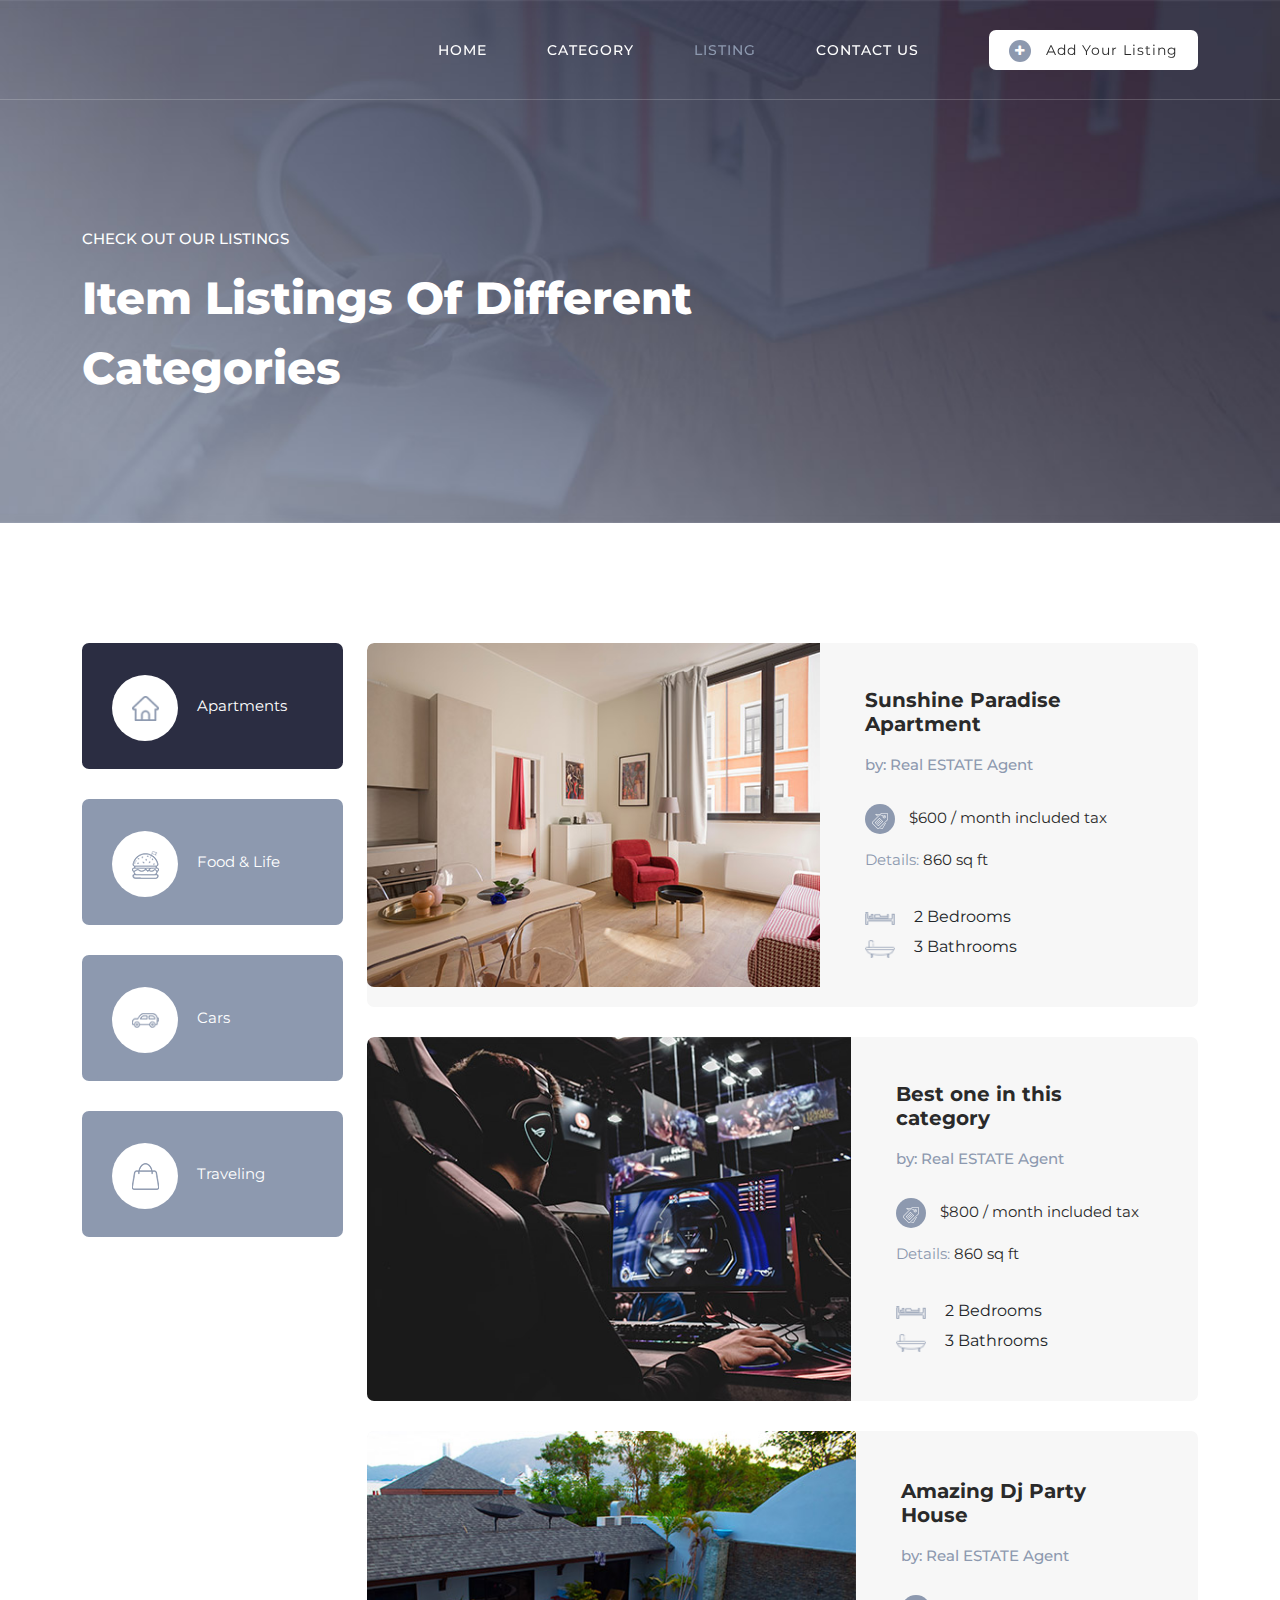
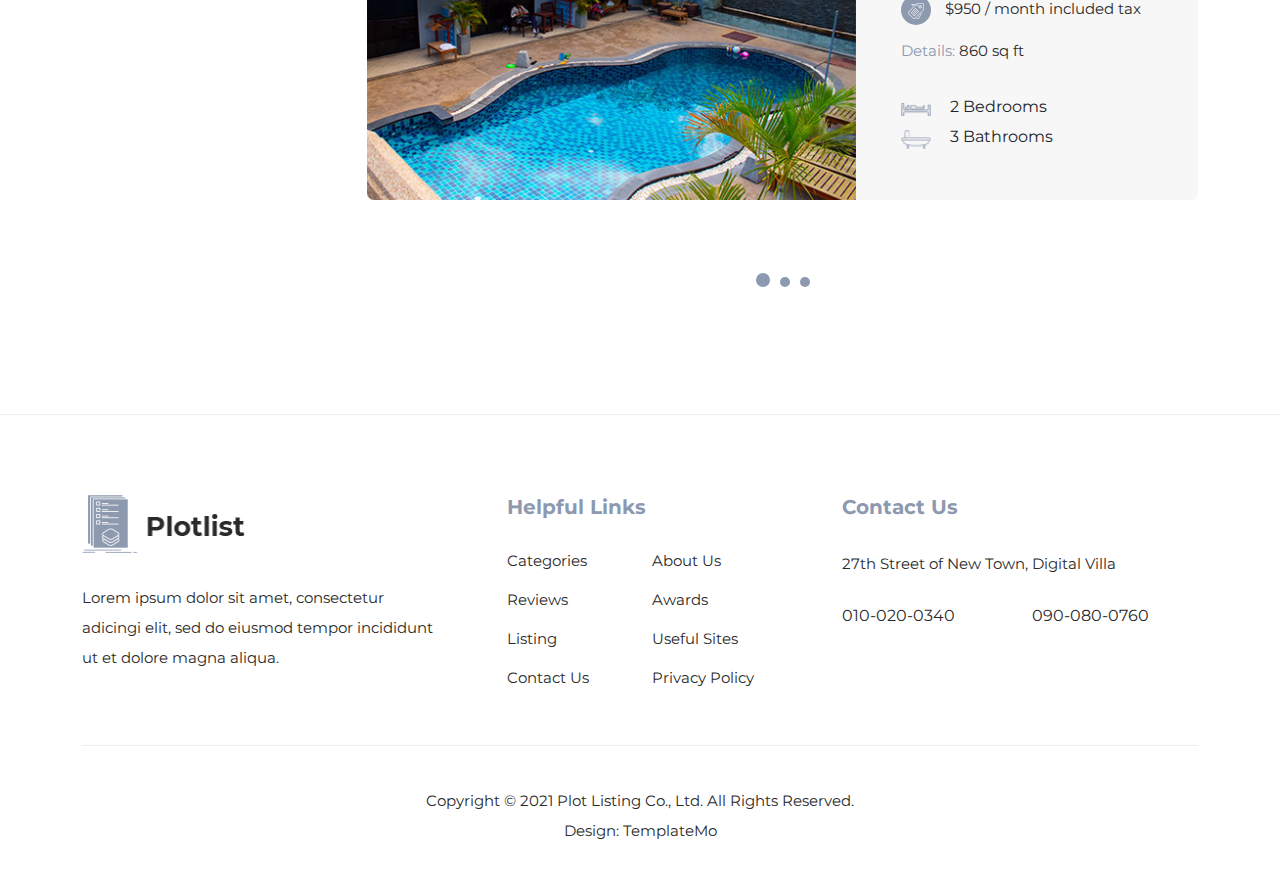
<file: listing.html>
<!DOCTYPE html>
<html lang="en">

  <head>

    <meta charset="UTF-8">
    <meta name="viewport" content="width=device-width, initial-scale=1, shrink-to-fit=no">
    <meta name="description" content="">
    <meta name="author" content="">
    <link rel="preconnect" href="https://fonts.gstatic.com">
    <link href="https://fonts.googleapis.com/css2?family=Montserrat:wght@100;200;300;400;500;600;700;800;900&display=swap" rel="stylesheet">

    <title>Plot Listing Page</title>

    <!-- Bootstrap core CSS -->
    <link href="vendor/bootstrap/css/bootstrap.min.css" rel="stylesheet">


    <!-- Additional CSS Files -->
    <link rel="stylesheet" href="assets/css/fontawesome.css">
    <link rel="stylesheet" href="assets/css/templatemo-plot-listing.css">
    <link rel="stylesheet" href="assets/css/animated.css">
    <link rel="stylesheet" href="assets/css/owl.css">
<!--

TemplateMo 564 Plot Listing

https://templatemo.com/tm-564-plot-listing

-->
  </head>

<body>

  <!-- ***** Preloader Start ***** -->
  <div id="js-preloader" class="js-preloader">
    <div class="preloader-inner">
      <span class="dot"></span>
      <div class="dots">
        <span></span>
        <span></span>
        <span></span>
      </div>
    </div>
  </div>
  <!-- ***** Preloader End ***** -->

  <!-- ***** Header Area Start ***** -->
  <header class="header-area header-sticky wow slideInDown" data-wow-duration="0.75s" data-wow-delay="0s">
    <div class="container">
      <div class="row">
        <div class="col-12">
          <nav class="main-nav">
            <!-- ***** Logo Start ***** -->
            <a href="index.html" class="logo">
            </a>
            <!-- ***** Logo End ***** -->
            <!-- ***** Menu Start ***** -->
            <ul class="nav">
              <li><a href="index.html">Home</a></li>
              <li><a href="category.html">Category</a></li>
              <li><a href="listing.html" class="active">Listing</a></li>
              <li><a href="contact.html">Contact Us</a></li> 
              <li><div class="main-white-button"><a href="#"><i class="fa fa-plus"></i> Add Your Listing</a></div></li> 
            </ul>        
            <a class='menu-trigger'>
                <span>Menu</span>
            </a>
            <!-- ***** Menu End ***** -->
          </nav>
        </div>
      </div>
    </div>
  </header>
  <!-- ***** Header Area End ***** -->

  <div class="page-heading">
    <div class="container">
      <div class="row">
        <div class="col-lg-8">
          <div class="top-text header-text">
            <h6>Check Out Our Listings</h6>
            <h2>Item listings of Different Categories</h2>
          </div>
        </div>
      </div>
    </div>
  </div>

  <div class="listing-page">
    <div class="container">
      <div class="row">
        <div class="col-lg-12">
          <div class="naccs">
            <div class="grid">
              <div class="row">
                <div class="col-lg-3">
                  <div class="menu">
                    <div class="first-thumb active">
                      <div class="thumb">
                        <span class="icon"><img src="assets/images/search-icon-01.png" alt=""></span>
                        Apartments
                      </div>
                    </div>
                    <div>
                      <div class="thumb">                 
                        <span class="icon"><img src="assets/images/search-icon-02.png" alt=""></span>
                        Food &amp; Life
                      </div>
                    </div>
                    <div>
                      <div class="thumb">                 
                        <span class="icon"><img src="assets/images/search-icon-03.png" alt=""></span>
                        Cars
                      </div>
                    </div>
                    <div class="last-thumb">
                      <div class="thumb">                 
                        <span class="icon"><img src="assets/images/search-icon-04.png" alt=""></span>
                        Traveling
                      </div>
                    </div>
                  </div>
                </div> 
                <div class="col-lg-9">
                  <ul class="nacc">
                  <!-- first category listing of items -->
                    <li class="active">
                      <div>
                        <div class="col-lg-12">
                          <div class="owl-carousel owl-listing">
                            <div class="item">
                              <div class="row">
                                <div class="col-lg-12">
                                  <div class="listing-item">
                                    <div class="left-image">
                                      <a href="#"><img src="assets/images/listing-01.jpg" alt=""></a>
                                      <div class="hover-content">
                                        <div class="main-white-button">
                                          <a href="contact.html"><i class="fa fa-eye"></i> Contact Now</a>
                                        </div>
                                      </div>
                                    </div>
                                    <div class="right-content align-self-center">
                                      <a href="#"><h4>Sunshine Paradise Apartment</h4></a>
                                      <h6>by: Real ESTATE Agent</h6>
                                      <span class="price"><div class="icon"><img src="assets/images/listing-icon-01.png" alt=""></div> $600 / month included tax</span>
                                      <span class="details">Details: <em>860 sq ft</em></span>
                                      <span class="info"><img src="assets/images/listing-icon-02.png" alt=""> 2 Bedrooms<br><img src="assets/images/listing-icon-03.png" alt=""> 3 Bathrooms</span>
                                    </div>
                                  </div>
                                </div>
                                <div class="col-lg-12">
                                  <div class="listing-item">
                                    <div class="left-image">
                                      <a href="#"><img src="assets/images/listing-02.jpg" alt=""></a>
                                      <div class="hover-content">
                                        <div class="main-white-button">
                                          <a href="contact.html"><i class="fa fa-eye"></i> Contact Now</a>
                                        </div>
                                      </div>
                                    </div>
                                    <div class="right-content align-self-center">
                                      <a href="#"><h4>Best one in this category</h4></a>
                                      <h6>by: Real ESTATE Agent</h6>
                                      <span class="price"><div class="icon"><img src="assets/images/listing-icon-01.png" alt=""></div> $800 / month included tax</span>
                                      <span class="details">Details: <em>860 sq ft</em></span>
                                      <span class="info"><img src="assets/images/listing-icon-02.png" alt=""> 2 Bedrooms<br><img src="assets/images/listing-icon-03.png" alt=""> 3 Bathrooms</span>
                                    </div>
                                  </div>
                                </div>
                                <div class="col-lg-12">
                                  <div class="listing-item">
                                    <div class="left-image">
                                      <a href="#"><img src="assets/images/listing-03.jpg" alt=""></a>
                                      <div class="hover-content">
                                        <div class="main-white-button">
                                          <a href="contact.html"><i class="fa fa-eye"></i> Contact Now</a>
                                        </div>
                                      </div>
                                    </div>
                                    <div class="right-content align-self-center">
                                      <a href="#"><h4>Amazing Dj Party House</h4></a>
                                      <h6>by: Real ESTATE Agent</h6>
                                      <span class="price"><div class="icon"><img src="assets/images/listing-icon-01.png" alt=""></div> $950 / month included tax</span>
                                      <span class="details">Details: <em>860 sq ft</em></span>
                                      <span class="info"><img src="assets/images/listing-icon-02.png" alt=""> 2 Bedrooms<br><img src="assets/images/listing-icon-03.png" alt=""> 3 Bathrooms</span>
                                    </div>
                                  </div>
                                </div>
                              </div>
                            </div>
                            <div class="item">
                              <div class="row">
                                <div class="col-lg-12">
                                  <div class="listing-item">
                                    <div class="left-image">
                                      <a href="#"><img src="assets/images/listing-01.jpg" alt=""></a>
                                      <div class="hover-content">
                                        <div class="main-white-button">
                                          <a href="contact.html"><i class="fa fa-eye"></i> Contact Now</a>
                                        </div>
                                      </div>
                                    </div>
                                    <div class="right-content align-self-center">
                                      <a href="#"><h4>Sunshine Villa Condo</h4></a>
                                      <h6>by: Real ESTATE Agent</h6>
                                      <span class="price"><div class="icon"><img src="assets/images/listing-icon-01.png" alt=""></div> $450 / month included tax</span>
                                      <span class="details">Details: <em>860 sq ft</em></span>
                                      <span class="info"><img src="assets/images/listing-icon-02.png" alt=""> 2 Bedrooms<br><img src="assets/images/listing-icon-03.png" alt=""> 3 Bathrooms</span>
                                    </div>
                                  </div>
                                </div>
                                <div class="col-lg-12">
                                  <div class="listing-item">
                                    <div class="left-image">
                                      <a href="#"><img src="assets/images/listing-02.jpg" alt=""></a>
                                      <div class="hover-content">
                                        <div class="main-white-button">
                                          <a href="contact.html"><i class="fa fa-eye"></i> Contact Now</a>
                                        </div>
                                      </div>
                                    </div>
                                    <div class="right-content align-self-center">
                                      <a href="#"><h4>Gaming Studio Units</h4></a>
                                      <h6>by: Real ESTATE Agent</h6>
                                      <span class="price"><div class="icon"><img src="assets/images/listing-icon-01.png" alt=""></div> $550 / month included tax</span>
                                      <span class="details">Details: <em>860 sq ft</em></span>
                                      <span class="info"><img src="assets/images/listing-icon-02.png" alt=""> 2 Bedrooms<br><img src="assets/images/listing-icon-03.png" alt=""> 3 Bathrooms</span>
                                    </div>
                                  </div>
                                </div>
                                <div class="col-lg-12">
                                  <div class="listing-item">
                                    <div class="left-image">
                                      <a href="#"><img src="assets/images/listing-03.jpg" alt=""></a>
                                      <div class="hover-content">
                                        <div class="main-white-button">
                                          <a href="contact.html"><i class="fa fa-eye"></i> Contact Now</a>
                                        </div>
                                      </div>
                                    </div>
                                    <div class="right-content align-self-center">
                                      <a href="#"><h4>Amazing Dj Party House</h4></a>
                                      <h6>by: Real ESTATE Agent</h6>
                                      <span class="price"><div class="icon"><img src="assets/images/listing-icon-01.png" alt=""></div> $650 / month included tax</span>
                                      <span class="details">Details: <em>860 sq ft</em></span>
                                      <span class="info"><img src="assets/images/listing-icon-02.png" alt=""> 2 Bedrooms<br><img src="assets/images/listing-icon-03.png" alt=""> 3 Bathrooms</span>
                                    </div>
                                  </div>
                                </div>
                              </div>
                            </div>
                            
                            <!-- third page of first category -->
                            <div class="item">
                              <div class="row">
                                <div class="col-lg-12">
                                  <div class="listing-item">
                                    <div class="left-image">
                                      <a href="#"><img src="assets/images/listing-01.jpg" alt=""></a>
                                      <div class="hover-content">
                                        <div class="main-white-button">
                                          <a href="contact.html"><i class="fa fa-eye"></i> Contact Now</a>
                                        </div>
                                      </div>
                                    </div>
                                    <div class="right-content align-self-center">
                                      <a href="#"><h4>Third Page Apartment</h4></a>
                                      <h6>by: Real Estate Agent</h6>
                                      <span class="price"><div class="icon"><img src="assets/images/listing-icon-01.png" alt=""></div> $600 to $950 / month included tax</span>
                                      <span class="details">Details: <em>860 sq ft</em></span>
                                      <span class="info"><img src="assets/images/listing-icon-02.png" alt=""> 2 Bedrooms<br><img src="assets/images/listing-icon-03.png" alt=""> 3 Bathrooms</span>
                                    </div>
                                  </div>
                                </div>
                                <div class="col-lg-12">
                                  <div class="listing-item">
                                    <div class="left-image">
                                      <a href="#"><img src="assets/images/listing-02.jpg" alt=""></a>
                                      <div class="hover-content">
                                        <div class="main-white-button">
                                          <a href="contact.html"><i class="fa fa-eye"></i> Contact Now</a>
                                        </div>
                                      </div>
                                    </div>
                                    <div class="right-content align-self-center">
                                      <a href="#"><h4>New Gaming Townhouse</h4></a>
                                      <h6>by: Real ESTATE Agent</h6>
                                      <span class="price"><div class="icon"><img src="assets/images/listing-icon-01.png" alt=""></div> $840 / month included tax</span>
                                      <span class="details">Details: <em>860 sq ft</em></span>
                                      <span class="info"><img src="assets/images/listing-icon-02.png" alt=""> 2 Bedrooms<br><img src="assets/images/listing-icon-03.png" alt=""> 3 Bathrooms</span>
                                    </div>
                                  </div>
                                </div>
                                <div class="col-lg-12">
                                  <div class="listing-item">
                                    <div class="left-image">
                                      <a href="#"><img src="assets/images/listing-03.jpg" alt=""></a>
                                      <div class="hover-content">
                                        <div class="main-white-button">
                                          <a href="contact.html"><i class="fa fa-eye"></i> Contact Now</a>
                                        </div>
                                      </div>
                                    </div>
                                    <div class="right-content align-self-center">
                                      <a href="#"><h4>Amazing Party Villa</h4></a>
                                      <h6>by: Real ESTATE Agent</h6>
                                      <span class="price"><div class="icon"><img src="assets/images/listing-icon-01.png" alt=""></div> $950 / month included tax</span>
                                      <span class="details">Details: <em>860 sq ft</em></span>
                                      <span class="info"><img src="assets/images/listing-icon-02.png" alt=""> 2 Bedrooms<br><img src="assets/images/listing-icon-03.png" alt=""> 3 Bathrooms</span>
                                    </div>
                                  </div>
                                </div>
                              </div>
                            </div>
                          </div>
                        </div>
                      </div>
                    </li>
                    
                    <!-- second category listing of items -->
                    <li>
                      <div>
                        <div class="col-lg-12">
                          <div class="owl-carousel owl-listing">
                            <div class="item">
                              <div class="row">
                                <div class="col-lg-12">
                                  <div class="listing-item">
                                    <div class="left-image">
                                      <a href="#"><img src="assets/images/listing-04.jpg" alt=""></a>
                                      <div class="hover-content">
                                        <div class="main-white-button">
                                          <a href="contact.html"><i class="fa fa-eye"></i> Contact Now</a>
                                        </div>
                                      </div>
                                    </div>
                                    <div class="right-content align-self-center">
                                      <a href="#"><h4>Food First page</h4></a>
                                      <h6>by: Food Delivery</h6>
                                      <span class="price"><div class="icon"><img src="assets/images/listing-icon-01.png" alt=""></div> $600 / month included tax</span>
                                      <span class="details">Details: <em>860 sq ft</em></span>
                                      <span class="info"><img src="assets/images/listing-icon-02.png" alt=""> 2 Bedrooms<br><img src="assets/images/listing-icon-03.png" alt=""> 3 Bathrooms</span>
                                    </div>
                                  </div>
                                </div>
                                <div class="col-lg-12">
                                  <div class="listing-item">
                                    <div class="left-image">
                                      <a href="#"><img src="assets/images/listing-05.jpg" alt=""></a>
                                      <div class="hover-content">
                                        <div class="main-white-button">
                                          <a href="contact.html"><i class="fa fa-eye"></i> Contact Now</a>
                                        </div>
                                      </div>
                                    </div>
                                    <div class="right-content align-self-center">
                                      <a href="#"><h4>Food Item 2</h4></a>
                                      <h6>by: Food Delivery</h6>
                                      <span class="price"><div class="icon"><img src="assets/images/listing-icon-01.png" alt=""></div> $540 / month included tax</span>
                                      <span class="details">Details: <em>860 sq ft</em></span>
                                      <span class="info"><img src="assets/images/listing-icon-02.png" alt=""> 2 Bedrooms<br><img src="assets/images/listing-icon-03.png" alt=""> 3 Bathrooms</span>
                                    </div>
                                  </div>
                                </div>
                                <div class="col-lg-12">
                                  <div class="listing-item">
                                    <div class="left-image">
                                      <a href="#"><img src="assets/images/listing-03.jpg" alt=""></a>
                                      <div class="hover-content">
                                        <div class="main-white-button">
                                          <a href="contact.html"><i class="fa fa-eye"></i> Contact Now</a>
                                        </div>
                                      </div>
                                    </div>
                                    <div class="right-content align-self-center">
                                      <a href="#"><h4>Food Item 3</h4></a>
                                      <h6>by: Food Delivery</h6>
                                      <span class="price"><div class="icon"><img src="assets/images/listing-icon-01.png" alt=""></div> $720 / month included tax</span>
                                      <span class="details">Details: <em>860 sq ft</em></span>
                                      <span class="info"><img src="assets/images/listing-icon-02.png" alt=""> 2 Bedrooms<br><img src="assets/images/listing-icon-03.png" alt=""> 3 Bathrooms</span>
                                    </div>
                                  </div>
                                </div>
                              </div>
                            </div>
                            
                            <!-- second category second page -->
                            <div class="item">
                              <div class="row">
                                <div class="col-lg-12">
                                  <div class="listing-item">
                                    <div class="left-image">
                                      <a href="#"><img src="assets/images/listing-05.jpg" alt=""></a>
                                      <div class="hover-content">
                                        <div class="main-white-button">
                                          <a href="contact.html"><i class="fa fa-eye"></i> Contact Now</a>
                                        </div>
                                      </div>
                                    </div>
                                    <div class="right-content align-self-center">
                                      <a href="#"><h4>FOOD Second Page</h4></a>
                                      <h6>by: Food Delivery</h6>
                                      <span class="price"><div class="icon"><img src="assets/images/listing-icon-01.png" alt=""></div> $420 / month included tax</span>
                                      <span class="details">Details: <em>860 sq ft</em></span>
                                      <span class="info"><img src="assets/images/listing-icon-02.png" alt=""> 2 Bedrooms<br><img src="assets/images/listing-icon-03.png" alt=""> 3 Bathrooms</span>
                                    </div>
                                  </div>
                                </div>
                                <div class="col-lg-12">
                                  <div class="listing-item">
                                    <div class="left-image">
                                      <a href="#"><img src="assets/images/listing-04.jpg" alt=""></a>
                                      <div class="hover-content">
                                        <div class="main-white-button">
                                          <a href="contact.html"><i class="fa fa-eye"></i> Contact Now</a>
                                        </div>
                                      </div>
                                    </div>
                                    <div class="right-content align-self-center">
                                      <a href="#"><h4>Best Food Item 5</h4></a>
                                      <h6>by: Food Delivery</h6>
                                      <span class="price"><div class="icon"><img src="assets/images/listing-icon-01.png" alt=""></div> $450 / month included tax</span>
                                      <span class="details">Details: <em>860 sq ft</em></span>
                                      <span class="info"><img src="assets/images/listing-icon-02.png" alt=""> 2 Bedrooms<br><img src="assets/images/listing-icon-03.png" alt=""> 3 Bathrooms</span>
                                    </div>
                                  </div>
                                </div>
                                <div class="col-lg-12">
                                  <div class="listing-item">
                                    <div class="left-image">
                                      <a href="#"><img src="assets/images/listing-03.jpg" alt=""></a>
                                      <div class="hover-content">
                                        <div class="main-white-button">
                                          <a href="contact.html"><i class="fa fa-eye"></i> Contact Now</a>
                                        </div>
                                      </div>
                                    </div>
                                    <div class="right-content align-self-center">
                                      <a href="#"><h4>Amazing Food Item 6</h4></a>
                                      <h6>by: Food Delivery</h6>
                                      <span class="price"><div class="icon"><img src="assets/images/listing-icon-01.png" alt=""></div> $500 / month included tax</span>
                                      <span class="details">Details: <em>860 sq ft</em></span>
                                      <span class="info"><img src="assets/images/listing-icon-02.png" alt=""> 2 Bedrooms<br><img src="assets/images/listing-icon-03.png" alt=""> 3 Bathrooms</span>
                                    </div>
                                  </div>
                                </div>
                              </div>
                            </div>


                          </div>
                        </div>
                      </div>
                    </li>
                    
                    <!-- third category first page -->
                    <li>
                      <div>
                        <div class="col-lg-12">
                          <div class="owl-carousel owl-listing">
                            <div class="item">
                              <div class="row">
                                <div class="col-lg-12">
                                  <div class="listing-item">
                                    <div class="left-image">
                                      <a href="#"><img src="assets/images/listing-05.jpg" alt=""></a>
                                      <div class="hover-content">
                                        <div class="main-white-button">
                                          <a href="contact.html"><i class="fa fa-eye"></i> Contact Now</a>
                                        </div>
                                      </div>
                                    </div>
                                    <div class="right-content align-self-center">
                                      <a href="#"><h4>Third Category First Page</h4></a>
                                      <h6>by: Sale Agent</h6>
                                      <span class="price"><div class="icon"><img src="assets/images/listing-icon-01.png" alt=""></div> $750 / month included tax</span>
                                      <span class="details">Details: <em>860 sq ft</em></span>
                                      <span class="info"><img src="assets/images/listing-icon-02.png" alt=""> 2 Bedrooms<br><img src="assets/images/listing-icon-03.png" alt=""> 3 Bathrooms</span>
                                    </div>
                                  </div>
                                </div>
                                <div class="col-lg-12">
                                  <div class="listing-item">
                                    <div class="left-image">
                                      <a href="#"><img src="assets/images/listing-04.jpg" alt=""></a>
                                      <div class="hover-content">
                                        <div class="main-white-button">
                                          <a href="contact.html"><i class="fa fa-eye"></i> Contact Now</a>
                                        </div>
                                      </div>
                                    </div>
                                    <div class="right-content align-self-center">
                                      <a href="#"><h4>Car Item 2</h4></a>
                                      <h6>by: Sale Agent</h6>
                                      <span class="price"><div class="icon"><img src="assets/images/listing-icon-01.png" alt=""></div> $880 / month included tax</span>
                                      <span class="details">Details: <em>860 sq ft</em></span>
                                      <span class="info"><img src="assets/images/listing-icon-02.png" alt=""> 2 Bedrooms<br><img src="assets/images/listing-icon-03.png" alt=""> 3 Bathrooms</span>
                                    </div>
                                  </div>
                                </div>
                                <div class="col-lg-12">
                                  <div class="listing-item">
                                    <div class="left-image">
                                      <a href="#"><img src="assets/images/listing-03.jpg" alt=""></a>
                                      <div class="hover-content">
                                        <div class="main-white-button">
                                          <a href="contact.html"><i class="fa fa-eye"></i> Contact Now</a>
                                        </div>
                                      </div>
                                    </div>
                                    <div class="right-content align-self-center">
                                      <a href="#"><h4>Car Item 3</h4></a>
                                      <h6>by: Sale Agent</h6>
                                      <span class="price"><div class="icon"><img src="assets/images/listing-icon-01.png" alt=""></div> $770 / month included tax</span>
                                      <span class="details">Details: <em>860 sq ft</em></span>
                                      <span class="info"><img src="assets/images/listing-icon-02.png" alt=""> 2 Bedrooms<br><img src="assets/images/listing-icon-03.png" alt=""> 3 Bathrooms</span>
                                    </div>
                                  </div>
                                </div>
                              </div>
                            </div>
                            
                            <!-- third category second page -->
                            <div class="item">
                              <div class="row">
                                <div class="col-lg-12">
                                  <div class="listing-item">
                                    <div class="left-image">
                                      <a href="#"><img src="assets/images/listing-01.jpg" alt=""></a>
                                      <div class="hover-content">
                                        <div class="main-white-button">
                                          <a href="contact.html"><i class="fa fa-eye"></i> Contact Now</a>
                                        </div>
                                      </div>
                                    </div>
                                    <div class="right-content align-self-center">
                                      <a href="#"><h4>Third Category Second Page</h4></a>
                                      <h6>by: Sale Agent</h6>
                                      <span class="price"><div class="icon"><img src="assets/images/listing-icon-01.png" alt=""></div> $660 / month included tax</span>
                                      <span class="details">Details: <em>860 sq ft</em></span>
                                      <span class="info"><img src="assets/images/listing-icon-02.png" alt=""> 2 Bedrooms<br><img src="assets/images/listing-icon-03.png" alt=""> 3 Bathrooms</span>
                                    </div>
                                  </div>
                                </div>
                                <div class="col-lg-12">
                                  <div class="listing-item">
                                    <div class="left-image">
                                      <a href="#"><img src="assets/images/listing-02.jpg" alt=""></a>
                                      <div class="hover-content">
                                        <div class="main-white-button">
                                          <a href="contact.html"><i class="fa fa-eye"></i> Contact Now</a>
                                        </div>
                                      </div>
                                    </div>
                                    <div class="right-content align-self-center">
                                      <a href="#"><h4>Car Item 5</h4></a>
                                      <h6>by: Sale Agent</h6>
                                      <span class="price"><div class="icon"><img src="assets/images/listing-icon-01.png" alt=""></div> $550 / month included tax</span>
                                      <span class="details">Details: <em>860 sq ft</em></span>
                                      <span class="info"><img src="assets/images/listing-icon-02.png" alt=""> 2 Bedrooms<br><img src="assets/images/listing-icon-03.png" alt=""> 3 Bathrooms</span>
                                    </div>
                                  </div>
                                </div>
                                <div class="col-lg-12">
                                  <div class="listing-item">
                                    <div class="left-image">
                                      <a href="#"><img src="assets/images/listing-06.jpg" alt=""></a>
                                      <div class="hover-content">
                                        <div class="main-white-button">
                                          <a href="contact.html"><i class="fa fa-eye"></i> Contact Now</a>
                                        </div>
                                      </div>
                                    </div>
                                    <div class="right-content align-self-center">
                                      <a href="#"><h4>Car Item 6</h4></a>
                                      <h6>by: Sale Agent</h6>
                                      <span class="price"><div class="icon"><img src="assets/images/listing-icon-01.png" alt=""></div> $440 / month included tax</span>
                                      <span class="details">Details: <em>860 sq ft</em></span>
                                      <span class="info"><img src="assets/images/listing-icon-02.png" alt=""> 2 Bedrooms<br><img src="assets/images/listing-icon-03.png" alt=""> 3 Bathrooms</span>
                                    </div>
                                  </div>
                                </div>
                              </div>
                            </div>
                            
                            <!-- third category third page -->
                            <!-- NONE -->
                            
                            
                          </div>
                        </div>
                      </div>
                    </li>
                    
                    <!-- 4th category 1st page -->
                    <li>
                      <div>
                        <div class="col-lg-12">
                          <div class="owl-carousel owl-listing">
                            <div class="item">
                              <div class="row">
                                <div class="col-lg-12">
                                  <div class="listing-item">
                                    <div class="left-image">
                                      <a href="#"><img src="assets/images/listing-06.jpg" alt=""></a>
                                      <div class="hover-content">
                                        <div class="main-white-button">
                                          <a href="contact.html"><i class="fa fa-eye"></i> Contact Now</a>
                                        </div>
                                      </div>
                                    </div>
                                    <div class="right-content align-self-center">
                                      <a href="#"><h4>Traveling Item 1</h4></a>
                                      <h6>by: Travel Agent</h6>
                                      <span class="price"><div class="icon"><img src="assets/images/listing-icon-01.png" alt=""></div> $400 / month included tax</span>
                                      <span class="details">Details: <em>860 sq ft</em></span>
                                      <span class="info"><img src="assets/images/listing-icon-02.png" alt=""> 2 Bedrooms<br><img src="assets/images/listing-icon-03.png" alt=""> 3 Bathrooms</span>
                                    </div>
                                  </div>
                                </div>
                                <div class="col-lg-12">
                                  <div class="listing-item">
                                    <div class="left-image">
                                      <a href="#"><img src="assets/images/listing-04.jpg" alt=""></a>
                                      <div class="hover-content">
                                        <div class="main-white-button">
                                          <a href="contact.html"><i class="fa fa-eye"></i> Contact Now</a>
                                        </div>
                                      </div>
                                    </div>
                                    <div class="right-content align-self-center">
                                      <a href="#"><h4>Traveling Item 2</h4></a>
                                      <h6>by: Travel Agent</h6>
                                      <span class="price"><div class="icon"><img src="assets/images/listing-icon-01.png" alt=""></div> $500 / month included tax</span>
                                      <span class="details">Details: <em>860 sq ft</em></span>
                                      <span class="info"><img src="assets/images/listing-icon-02.png" alt=""> 2 Bedrooms<br><img src="assets/images/listing-icon-03.png" alt=""> 3 Bathrooms</span>
                                    </div>
                                  </div>
                                </div>
                                <div class="col-lg-12">
                                  <div class="listing-item">
                                    <div class="left-image">
                                      <a href="#"><img src="assets/images/listing-03.jpg" alt=""></a>
                                      <div class="hover-content">
                                        <div class="main-white-button">
                                          <a href="contact.html"><i class="fa fa-eye"></i> Contact Now</a>
                                        </div>
                                      </div>
                                    </div>
                                    <div class="right-content align-self-center">
                                      <a href="#"><h4>Traveling Item 3</h4></a>
                                      <h6>by: Travel Agent</h6>
                                      <span class="price"><div class="icon"><img src="assets/images/listing-icon-01.png" alt=""></div> $342 / month included tax</span>
                                      <span class="details">Details: <em>860 sq ft</em></span>
                                      <span class="info"><img src="assets/images/listing-icon-02.png" alt=""> 2 Bedrooms<br><img src="assets/images/listing-icon-03.png" alt=""> 3 Bathrooms</span>
                                    </div>
                                  </div>
                                </div>
                              </div>
                            </div>
                            
                            <!-- 4th category 2nd page -->
                            <div class="item">
                              <div class="row">
                                <div class="col-lg-12">
                                  <div class="listing-item">
                                    <div class="left-image">
                                      <a href="#"><img src="assets/images/listing-05.jpg" alt=""></a>
                                      <div class="hover-content">
                                        <div class="main-white-button">
                                          <a href="contact.html"><i class="fa fa-eye"></i> Contact Now</a>
                                        </div>
                                      </div>
                                    </div>
                                    <div class="right-content align-self-center">
                                      <a href="#"><h4>4th Category 2nd Page</h4></a>
                                      <h6>by: Travel Agent</h6>
                                      <span class="price"><div class="icon"><img src="assets/images/listing-icon-01.png" alt=""></div> $268 / month included tax</span>
                                      <span class="details">Details: <em>860 sq ft</em></span>
                                      <span class="info"><img src="assets/images/listing-icon-02.png" alt=""> 2 Bedrooms<br><img src="assets/images/listing-icon-03.png" alt=""> 3 Bathrooms</span>
                                    </div>
                                  </div>
                                </div>
                                <div class="col-lg-12">
                                  <div class="listing-item">
                                    <div class="left-image">
                                      <a href="#"><img src="assets/images/listing-06.jpg" alt=""></a>
                                      <div class="hover-content">
                                        <div class="main-white-button">
                                          <a href="contact.html"><i class="fa fa-eye"></i> Contact Now</a>
                                        </div>
                                      </div>
                                    </div>
                                    <div class="right-content align-self-center">
                                      <a href="#"><h4>Traveling Item 5</h4></a>
                                      <h6>by: Travel Agent</h6>
                                      <span class="price"><div class="icon"><img src="assets/images/listing-icon-01.png" alt=""></div> $145 / month included tax</span>
                                      <span class="details">Details: <em>860 sq ft</em></span>
                                      <span class="info"><img src="assets/images/listing-icon-02.png" alt=""> 2 Bedrooms<br><img src="assets/images/listing-icon-03.png" alt=""> 3 Bathrooms</span>
                                    </div>
                                  </div>
                                </div>
                                <div class="col-lg-12">
                                  <div class="listing-item">
                                    <div class="left-image">
                                      <a href="#"><img src="assets/images/listing-03.jpg" alt=""></a>
                                      <div class="hover-content">
                                        <div class="main-white-button">
                                          <a href="contact.html"><i class="fa fa-eye"></i> Contact Now</a>
                                        </div>
                                      </div>
                                    </div>
                                    <div class="right-content align-self-center">
                                      <a href="#"><h4>Traveling Item 6</h4></a>
                                      <h6>by: Travel Agent</h6>
                                      <span class="price"><div class="icon"><img src="assets/images/listing-icon-01.png" alt=""></div> $240 / month included tax</span>
                                      <span class="details">Details: <em>860 sq ft</em></span>
                                      <span class="info"><img src="assets/images/listing-icon-02.png" alt=""> 2 Bedrooms<br><img src="assets/images/listing-icon-03.png" alt=""> 3 Bathrooms</span>
                                    </div>
                                  </div>
                                </div>
                              </div>
                            </div>
                            
                            <!-- 4th category 3rd page -->
                            <div class="item">
                              <div class="row">
                                <div class="col-lg-12">
                                  <div class="listing-item">
                                    <div class="left-image">
                                      <a href="#"><img src="assets/images/listing-06.jpg" alt=""></a>
                                      <div class="hover-content">
                                        <div class="main-white-button">
                                          <a href="contact.html"><i class="fa fa-eye"></i> Contact Now</a>
                                        </div>
                                      </div>
                                    </div>
                                    <div class="right-content align-self-center">
                                      <a href="#"><h4>4th Category 3rd Page</h4></a>
                                      <h6>by: Travel Agent</h6>
                                      <span class="price"><div class="icon"><img src="assets/images/listing-icon-01.png" alt=""></div> $360 / month included tax</span>
                                      <span class="details">Details: <em>860 sq ft</em></span>
                                      <span class="info"><img src="assets/images/listing-icon-02.png" alt=""> 2 Bedrooms<br><img src="assets/images/listing-icon-03.png" alt=""> 3 Bathrooms</span>
                                    </div>
                                  </div>
                                </div>
                                
                                
                              </div>
                            </div>
                          </div>
                        </div>
                      </div>
                    </li>
                  
                    
                  </ul>
                  
                </div>          
              </div>
            </div>
          </div>
        </div>
      </div>
    </div>
  </div>

  <footer>
    <div class="container">
      <div class="row">
        <div class="col-lg-4">
          <div class="about">
            <div class="logo">
              <img src="assets/images/black-logo.png" alt="">
            </div>
            <p>Lorem ipsum dolor sit amet, consectetur adicingi elit, sed do eiusmod tempor incididunt ut et dolore magna aliqua.</p>
          </div>
        </div>
        <div class="col-lg-4">
          <div class="helpful-links">
            <h4>Helpful Links</h4>
            <div class="row">
              <div class="col-lg-6">
                <ul>
                  <li><a href="#">Categories</a></li>
                  <li><a href="#">Reviews</a></li>
                  <li><a href="#">Listing</a></li>
                  <li><a href="#">Contact Us</a></li>
                </ul>
              </div>
              <div class="col-lg-6">
                <ul>
                  <li><a href="#">About Us</a></li>
                  <li><a href="#">Awards</a></li>
                  <li><a href="#">Useful Sites</a></li>
                  <li><a href="#">Privacy Policy</a></li>
                </ul>
              </div>
            </div>
          </div>
        </div>
        <div class="col-lg-4">
          <div class="contact-us">
            <h4>Contact Us</h4>
            <p>27th Street of New Town, Digital Villa</p>
            <div class="row">
              <div class="col-lg-6">
                <a href="#">010-020-0340</a>
              </div>
              <div class="col-lg-6">
                <a href="#">090-080-0760</a>
              </div>
            </div>
          </div>
        </div>
        <div class="col-lg-12">
          <div class="sub-footer">
            <p>Copyright © 2021 Plot Listing Co., Ltd. All Rights Reserved.
            <br>
			Design: <a rel="nofollow" href="https://templatemo.com" title="CSS Templates">TemplateMo</a></p>
          </div>
        </div>
      </div>
    </div>
  </footer>

  <!-- Scripts -->
  <script src="vendor/jquery/jquery.min.js"></script>
  <script src="vendor/bootstrap/js/bootstrap.bundle.min.js"></script>
  <script src="assets/js/owl-carousel.js"></script>
  <script src="assets/js/animation.js"></script>
  <script src="assets/js/imagesloaded.js"></script>
  <script src="assets/js/custom.js"></script>

</body>

</html>
</file>
<file: assets/css/templatemo-plot-listing.css>
/*

TemplateMo 564 Plot Listing

https://templatemo.com/tm-564-plot-listing

*/

/* ---------------------------------------------
Table of contents
------------------------------------------------
01. font & reset css
02. reset
03. global styles
04. header
05. banner
06. features
07. testimonials
08. contact
09. footer
10. preloader
11. search
12. portfolio

--------------------------------------------- */
/* 
---------------------------------------------
font & reset css
--------------------------------------------- 
*/
@import url('https://fonts.googleapis.com/css2?family=Montserrat:wght@100;200;300;400;500;600;700;800;900&display=swap');
/* 
---------------------------------------------
reset
--------------------------------------------- 
*/
html, body, div, span, applet, object, iframe, h1, h2, h3, h4, h5, h6, p, blockquote, div
pre, a, abbr, acronym, address, big, cite, code, del, dfn, em, font, img, ins, kbd, q,
s, samp, small, strike, strong, sub, sup, tt, var, b, u, i, center, dl, dt, dd, ol, ul, li,
figure, header, nav, section, article, aside, footer, figcaption {
  margin: 0;
  padding: 0;
  border: 0;
  outline: 0;
}

/* clear fix */
.grid:after {
  content: '';
  display: block;
  clear: both;
}

/* ---- .grid-item ---- */

.grid-sizer,
.grid-item {
  width: 50%;
}

.grid-item {
  float: left;
}

.grid-item img {
  display: block;
  max-width: 100%;
}

.clearfix:after {
  content: ".";
  display: block;
  clear: both;
  visibility: hidden;
  line-height: 0;
  height: 0;
}

.clearfix {
  display: inline-block;
}

html[xmlns] .clearfix {
  display: block;
}

* html .clearfix {
  height: 1%;
}

ul, li {
  padding: 0;
  margin: 0;
  list-style: none;
}

header, nav, section, article, aside, footer, hgroup {
  display: block;
}

* {
  box-sizing: border-box;
}

html, body {
  font-family: 'Montserrat', sans-serif;
  font-weight: 400;
  background-color: #fff;
  -ms-text-size-adjust: 100%;
  -webkit-font-smoothing: antialiased;
  -moz-osx-font-smoothing: grayscale;
}

a {
  text-decoration: none !important;
}

h1, h2, h3, h4, h5, h6 {
  margin-top: 0px;
  margin-bottom: 0px;
}

ul {
  margin-bottom: 0px;
}

p {
  font-size: 15px;
  line-height: 30px;
  color: #2a2a2a;
}

img {
  margin-bottom: -3px;
  width: 100%;
  overflow: hidden;
}

/* 
---------------------------------------------
global styles
--------------------------------------------- 
*/
html,
body {
  background: #fff;
  font-family: 'Montserrat', sans-serif;
}

::selection {
  background: #03a4ed;
  color: #fff;
}

::-moz-selection {
  background: #03a4ed;
  color: #fff;
}

@media (max-width: 991px) {
  html, body {
    overflow-x: hidden;
  }
  .mobile-top-fix {
    margin-top: 30px;
    margin-bottom: 0px;
  }
  .mobile-bottom-fix {
    margin-bottom: 30px;
  }
  .mobile-bottom-fix-big {
    margin-bottom: 60px;
  }
}

.page-section {
  margin-top: 120px;
}

.section-heading h2 {
  font-size: 35px;
  margin-bottom: 25px;
  text-transform: capitalize;
  color: #2a2a2a;
  font-weight: 700;
  position: relative;
  z-index: 2;
  line-height: 44px;
}

.section-heading h6 {
  text-transform: uppercase;
  font-size: 15px;
  font-weight: 500;
  color: #8d99af;
}

.main-white-button a {
  display: inline-block;
  background-color: #fff;
  font-size: 15px;
  font-weight: 400;
  color: #2a2a2a;
  text-transform: capitalize;
  padding: 12px 25px;
  border-radius: 7px;
  letter-spacing: 0.25px;
  transition: all .3s;
}

.main-white-button a i {
  margin-right: 10px;
  width: 22px;
  height: 22px;
  background-color: #8d99af;
  color: #fff;
  border-radius: 50%;
  display: inline-block;
  text-align: center;
  font-size: 12px;
  line-height: 22px;
}

.main-white-button a:hover {
  background-color: #8d99af;
  color: #fff;
}

/* 
---------------------------------------------
header
--------------------------------------------- 
*/

.background-header {
  background-color: #fff!important;
  height: 80px!important;
  position: fixed!important;
  top: 0px;
  left: 0px;
  right: 0px;
  box-shadow: 0px 0px 10px rgba(0,0,0,0.15)!important;
}

.background-header .logo,
.background-header .main-nav .nav li a {
  color: #1e1e1e!important;
}

.background-header .main-nav .nav li:hover a {
  color: #8d99af!important;
}

.background-header .nav li a.active {
  color: #8d99af!important;
}

.header-area {
  background-color: transparent;
  border-bottom: 1px solid rgba(250,250,250,0.2);
  position: fixed;
  top: 0px;
  left: 0px;
  right: 0px;
  z-index: 100;
  height: 100px;
  -webkit-transition: all .5s ease 0s;
  -moz-transition: all .5s ease 0s;
  -o-transition: all .5s ease 0s;
  transition: all .5s ease 0s;
}

.header-area .main-nav {
  min-height: 80px;
  background: transparent;
}

.header-area .main-nav a.logo {
  width: 166px;
  height: 58px;
  display: inline-block;
  margin-top: 20px;
}

.background-header .main-nav a.logo {
  width: 164px;
  height: 58px;
  display: inline-block;
  margin-top: 10px;
}

.background-header .main-nav .nav {
  margin-top: 20px !important;
}

.header-area .main-nav .nav {
  float: right;
  margin-top: 30px;
  margin-right: 0px;
  background-color: transparent;
  -webkit-transition: all 0.3s ease 0s;
  -moz-transition: all 0.3s ease 0s;
  -o-transition: all 0.3s ease 0s;
  transition: all 0.3s ease 0s;
  position: relative;
  z-index: 999;
}

.header-area .main-nav .nav li {
  padding-left: 30px;
  padding-right: 30px;
}

.header-area .main-nav .nav li:last-child {
  padding-right: 0px;
  padding-left: 40px;
}

.header-area .main-nav .nav li:last-child a ,
.background-header .main-nav .nav li:last-child a {
  color: #2a2a2a !important;
  text-transform: capitalize;
  padding: 0px 20px;
  font-weight: 400;
}

.header-area .main-nav .nav li:last-child a i,
.background-header .main-nav .nav li:last-child a i {
  font-size: 12px!important;
  font-weight: 400 !important;
}

.background-header .main-nav .nav li:last-child .main-white-button a {
  background-color: #8d99af;
  color: #fff !important;
}

.background-header .main-nav .nav li:last-child .main-white-button a i {
  background-color: #fff;
  color: #8d99af;
}

.header-area .main-nav .nav li:last-child a:hover,
.header-area .main-nav .nav li:last-child a.active {
  color: #fff !important;
}

.header-area .main-nav .nav li a {
  display: block;
  font-weight: 500;
  font-size: 14px;
  color: #fff;
  text-transform: uppercase;
  -webkit-transition: all 0.3s ease 0s;
  -moz-transition: all 0.3s ease 0s;
  -o-transition: all 0.3s ease 0s;
  transition: all 0.3s ease 0s;
  height: 40px;
  line-height: 40px;
  border: transparent;
  letter-spacing: 1px;
}

.header-area .main-nav .nav li:hover a,
.header-area .main-nav .nav li a.active {
  color: #8d99af!important;
}

.background-header .main-nav .nav li:hover a,
.background-header .main-nav .nav li a.active {
  color: #8d99af!important;
  opacity: 1;
}

.header-area .main-nav .nav li:last-child a:hover ,
.background-header .main-nav .nav li:last-child a:hover {
  background-color: #8d99af;
}

.header-area .main-nav .nav li.has-sub {
  position: relative;
  padding-right: 15px;
}

.header-area .main-nav .nav li.has-sub:after {
  font-family: FontAwesome;
  content: "\f107";
  font-size: 12px;
  color: #fff;
  position: absolute;
  right: 5px;
  top: 12px;
}

.background-header .main-nav .nav li.has-sub:after {
  color: #1e1e1e;
}

.header-area .main-nav .nav li.has-sub ul.sub-menu {
  position: absolute;
  width: 200px;
  box-shadow: 0 2px 28px 0 rgba(0, 0, 0, 0.06);
  overflow: hidden;
  top: 40px;
  opacity: 0;
  transition: all .3s;
  transform: translateY(+2em);
  visibility: hidden;
  z-index: -1;
}

.header-area .main-nav .nav li.has-sub ul.sub-menu li {
  margin-left: 0px;
  padding-left: 0px;
  padding-right: 0px;
}

.header-area .main-nav .nav li.has-sub ul.sub-menu li a {
  opacity: 1;
  display: block;
  background: #f7f7f7;
  color: #2a2a2a!important;
  padding-left: 20px;
  height: 40px;
  line-height: 40px;
  -webkit-transition: all 0.3s ease 0s;
  -moz-transition: all 0.3s ease 0s;
  -o-transition: all 0.3s ease 0s;
  transition: all 0.3s ease 0s;
  position: relative;
  font-size: 13px;
  font-weight: 400;
  border-bottom: 1px solid #eee;
}

.header-area .main-nav .nav li.has-sub ul li a:hover {
  background: #fff;
  color: #f5a425!important;
  padding-left: 25px;
}

.header-area .main-nav .nav li.has-sub ul li a:hover:before {
  width: 3px;
}

.header-area .main-nav .nav li.has-sub:hover ul.sub-menu {
  visibility: visible;
  opacity: 1;
  z-index: 1;
  transform: translateY(0%);
  transition-delay: 0s, 0s, 0.3s;
}

.header-area .main-nav .menu-trigger {
  cursor: pointer;
  display: block;
  position: absolute;
  top: 33px;
  width: 32px;
  height: 40px;
  text-indent: -9999em;
  z-index: 99;
  right: 40px;
  display: none;
}

.background-header .main-nav .menu-trigger {
  top: 23px;
}

.header-area .main-nav .menu-trigger span,
.header-area .main-nav .menu-trigger span:before,
.header-area .main-nav .menu-trigger span:after {
  -moz-transition: all 0.4s;
  -o-transition: all 0.4s;
  -webkit-transition: all 0.4s;
  transition: all 0.4s;
  background-color: #1e1e1e;
  display: block;
  position: absolute;
  width: 30px;
  height: 2px;
  left: 0;
}

.background-header .main-nav .menu-trigger span,
.background-header .main-nav .menu-trigger span:before,
.background-header .main-nav .menu-trigger span:after {
  background-color: #1e1e1e;
}

.header-area .main-nav .menu-trigger span:before,
.header-area .main-nav .menu-trigger span:after {
  -moz-transition: all 0.4s;
  -o-transition: all 0.4s;
  -webkit-transition: all 0.4s;
  transition: all 0.4s;
  background-color: #1e1e1e;
  display: block;
  position: absolute;
  width: 30px;
  height: 2px;
  left: 0;
  width: 75%;
}

.background-header .main-nav .menu-trigger span:before,
.background-header .main-nav .menu-trigger span:after {
  background-color: #1e1e1e;
}

.header-area .main-nav .menu-trigger span:before,
.header-area .main-nav .menu-trigger span:after {
  content: "";
}

.header-area .main-nav .menu-trigger span {
  top: 16px;
}

.header-area .main-nav .menu-trigger span:before {
  -moz-transform-origin: 33% 100%;
  -ms-transform-origin: 33% 100%;
  -webkit-transform-origin: 33% 100%;
  transform-origin: 33% 100%;
  top: -10px;
  z-index: 10;
}

.header-area .main-nav .menu-trigger span:after {
  -moz-transform-origin: 33% 0;
  -ms-transform-origin: 33% 0;
  -webkit-transform-origin: 33% 0;
  transform-origin: 33% 0;
  top: 10px;
}

.header-area .main-nav .menu-trigger.active span,
.header-area .main-nav .menu-trigger.active span:before,
.header-area .main-nav .menu-trigger.active span:after {
  background-color: transparent;
  width: 100%;
}

.header-area .main-nav .menu-trigger.active span:before {
  -moz-transform: translateY(6px) translateX(1px) rotate(45deg);
  -ms-transform: translateY(6px) translateX(1px) rotate(45deg);
  -webkit-transform: translateY(6px) translateX(1px) rotate(45deg);
  transform: translateY(6px) translateX(1px) rotate(45deg);
  background-color: #1e1e1e;
}

.background-header .main-nav .menu-trigger.active span:before {
  background-color: #1e1e1e;
}

.header-area .main-nav .menu-trigger.active span:after {
  -moz-transform: translateY(-6px) translateX(1px) rotate(-45deg);
  -ms-transform: translateY(-6px) translateX(1px) rotate(-45deg);
  -webkit-transform: translateY(-6px) translateX(1px) rotate(-45deg);
  transform: translateY(-6px) translateX(1px) rotate(-45deg);
  background-color: #1e1e1e;
}

.background-header .main-nav .menu-trigger.active span:after {
  background-color: #1e1e1e;
}

.header-area.header-sticky {
  min-height: 80px;
}

.header-area .nav {
  margin-top: 30px;
}

.header-area.header-sticky .nav li a.active {
  color: #8d99af;
}

@media (max-width: 1200px) {
  .header-area .main-nav .nav li {
    padding-left: 12px;
    padding-right: 12px;
  }
  .header-area .main-nav:before {
    display: none;
  }
}

@media (max-width: 992px) {
  .header-area .main-nav .nav li:last-child  ,
  .background-header .main-nav .nav li:last-child {
    display: none;
  }
  .header-area .main-nav .nav li:nth-child(6),
  .background-header .main-nav .nav li:nth-child(6) {
    padding-right: 0px;
  }
}

@media (max-width: 767px) {
  .background-header .main-nav .nav {
    margin-top: 80px !important;
  }
  .header-area .main-nav .logo {
    color: #1e1e1e;
  }
  .header-area.header-sticky .nav li a:hover,
  .header-area.header-sticky .nav li a.active {
    color: #8d99af!important;
    opacity: 1;
  }
  .header-area.header-sticky .nav li.search-icon a {
    width: 100%;
  }
  .header-area {
    background-color: #f7f7f7;
    padding: 0px 15px;
    height: 100px;
    box-shadow: none;
    text-align: center;
  }
  .header-area .container {
    padding: 0px;
  }
  .header-area .logo {
    margin-left: 30px;
  }
  .header-area .menu-trigger {
    display: block !important;
  }
  .header-area .main-nav {
    overflow: hidden;
  }
  .header-area .main-nav .nav {
    float: none;
    width: 100%;
    display: none;
    -webkit-transition: all 0s ease 0s;
    -moz-transition: all 0s ease 0s;
    -o-transition: all 0s ease 0s;
    transition: all 0s ease 0s;
    margin-left: 0px;
  }
  .background-header .nav {
    margin-top: 80px;
  }
  .header-area .main-nav .nav li:first-child {
    border-top: 1px solid #eee;
  }
  .header-area.header-sticky .nav {
    margin-top: 100px;
  }
  .header-area .main-nav .nav li {
    width: 100%;
    background: #fff;
    border-bottom: 1px solid #e7e7e7;
    padding-left: 0px !important;
    padding-right: 0px !important;
  }
  .header-area .main-nav .nav li a {
    height: 50px !important;
    line-height: 50px !important;
    padding: 0px !important;
    border: none !important;
    background: #f7f7f7 !important;
    color: #191a20 !important;
  }
  .header-area .main-nav .nav li a:hover {
    background: #eee !important;
    color: #8d99af!important;
  }
  .header-area .main-nav .nav li.has-sub ul.sub-menu {
    position: relative;
    visibility: inherit;
    opacity: 1;
    z-index: 1;
    transform: translateY(0%);
    top: 0px;
    width: 100%;
    box-shadow: none;
    height: 0px;
    transition: all 0s;
  }
  .header-area .main-nav .nav li.submenu ul li a {
    font-size: 12px;
    font-weight: 400;
  }
  .header-area .main-nav .nav li.submenu ul li a:hover:before {
    width: 0px;
  }
  .header-area .main-nav .nav li.has-sub ul.sub-menu {
    height: auto;
  }
  .header-area .main-nav .nav li.has-sub:after {
    color: #3B566E;
    right: 30px;
    font-size: 14px;
    top: 15px;
  }
  .header-area .main-nav .nav li.submenu:hover ul, .header-area .main-nav .nav li.submenu:focus ul {
    height: 0px;
  }
}

@media (min-width: 767px) {
  .header-area .main-nav .nav {
    display: flex !important;
  }
}



/* 
---------------------------------------------
Banner Style
--------------------------------------------- 
*/

.main-banner {
  background-repeat: no-repeat;
  background-position: center center;
  background-size: cover;
  background-image: url(../images/banner-bg.jpg);
  padding: 290px 0px 180px 0px;
  position: relative;
  overflow: hidden;
}

.main-banner .top-text {
  text-align: center;
}

.main-banner .top-text h6 {
  color: #fff;
  font-size: 15px;
  font-weight: 500;
  text-transform: uppercase;
}

.main-banner .top-text h2 {
  color: #fff;
  font-size: 45px;
  font-weight: 800;
  text-transform: capitalize;
  margin-top: 15px;
  margin-bottom: 45px;
}

.main-banner ul.categories {
  width: 100%;
  margin-top: 60px;
  text-align: center;
}

.main-banner ul.categories li {
  display: inline-block;
  text-align: center;
  width: 18%;
}

.main-banner ul.categories li a {
  color: #fff;
  text-align: center;
  font-size: 15px;
  margin-top: 15px;
}

.main-banner ul.categories li .icon {
  display: block;
  margin: 0 auto 12px auto;
  width: 66px;
  height: 66px;
  border-radius: 50%;
  text-align: center;
  line-height: 62px;
  color: #8d99af;
  background-color: #fff;
  transition: all .5s;
}

.main-banner ul.categories li a:hover .icon {
  background-color: #2b2d42;
}

.main-banner ul.categories li .icon img {
  max-width: 27px;
}

form#search-form {
  background-color: #fff;
  padding: 0px 0px 0px 30px;
  width: 100%;
  border-radius: 7px;
  display: inline-block;
  text-align: center;
}

form#search-form select,
form#search-form input {
  width: 100%;
  height: 36px;
  background-color: transparent;
  border: none;
  color: #2a2a2a;
  font-size: 15px;
  outline: none;
}

.form-select:focus {
  box-shadow: none;
}

form#search-form input.searchText {
  border-left: 1px solid #8d99af;
  border-right: 1px solid #8d99af;
  padding: 0px 30px;
}

form#search-form input::placeholder {
  color: #2a2a2a;
  font-size: 15px;
}

form#search-form button {
  width: 100%;
  height: 100%;
  background-color: #8d99af;
  border: none;
  padding: 15px;
  color: #fff;
  font-size: 15px;
  border-top-right-radius: 7px;
  border-bottom-right-radius: 7px;
}

form#search-form button i {
  width: 40px;
  height: 40px;
  background-color: #fff;
  border-radius: 50%;
  color: #8d99af;
  display: inline-block;
  text-align: center;
  line-height: 38px;
  margin-right: 10px;
}



/*
---------------------------------------
Popular Categories
---------------------------------------
*/

.popular-categories {
  margin-top: 120px;
}

.popular-categories .section-heading {
  text-align: center;
  margin-bottom: 80px;
}

.popular-categories .naccs {
  position: relative;
  background-color: #2b2d42;
  border-radius: 7px;
}

.popular-categories .icon {
  display: inline-block;
  width: 66px;
  height: 66px;
  border-radius: 50%;
  text-align: center;
  line-height: 62px;
  color: #8d99af;
  background-color: #fff;
  margin-right: 15px;
}

.popular-categories .icon img {
  max-width: 27px;
}

.popular-categories .naccs .menu div.first-thumb {
  border-top-left-radius: 7px;
}

.popular-categories .naccs .menu div.last-thumb {
  margin-bottom: 0px;
  border-bottom-left-radius: 7px;
}

.popular-categories .naccs .menu div {
  color: #fff;
  font-size: 15px;
  background-color: #8d99af;
  margin-bottom: 1px;
  height: 126px;
  text-align: left;
  padding: 0px 15px;
  line-height: 126px;
  cursor: pointer;
  position: relative;
  transition: 1s all cubic-bezier(0.075, 0.82, 0.165, 1);
}

.popular-categories .naccs .menu div.active,
.popular-categories .naccs .menu div.active .thumb {
  background-color: #2b2d42;
}

.popular-categories ul.nacc {
  position: relative;
  min-height: 100%;
  list-style: none;
  margin: 0;
  padding: 0;
  transition: 0.5s all cubic-bezier(0.075, 0.82, 0.165, 1);
}

.popular-categories ul.nacc li {
  opacity: 0;
  transform: translateX(-50px);
  position: absolute;
  list-style: none;
  transition: 1s all cubic-bezier(0.075, 0.82, 0.165, 1);
}

.popular-categories ul.nacc li.active {
  transition-delay: 0.3s;
  position: relative;
  z-index: 2;
  opacity: 1;
  transform: translateX(0px);
}

.popular-categories ul.nacc li {
  width: 100%;
}

.popular-categories .nacc .thumb .left-text {
  margin-left: 30px;
}

.popular-categories .nacc .thumb .left-text h4 {
  color: #fff;
  font-size: 20px;
  font-weight: 700;
  line-height: 35px;
  margin-bottom: 30px;
}

.popular-categories .nacc .thumb .left-text p {
  color: #fff;
  margin-bottom: 30px;
}

.popular-categories .nacc .thumb .right-image {
  padding: 60px;
  display: inline-flex;
} 

.popular-categories .nacc .thumb img {
  border-radius: 7px;
}

.popular-categories .nacc .thumb .left-text .main-white-button a{
  width: 100%;
  text-align: center;
}



/*
---------------------------------------------
Recent Listing 
---------------------------------------------
*/

.recent-listing {
  margin-top: 120px;
  padding-top: 120px;
  margin-bottom: 120px;
  border-top: 1px solid #eee;
}

.recent-listing .section-heading {
  text-align: center;
  margin-bottom: 80px;
}

.recent-listing .item .listing-item {
  display: inline-flex;
  background-color: #f7f7f7;
  border-radius: 7px;
  width: 100%;
  position: relative;
  margin-bottom: 30px;
}

.recent-listing .item .left-image {
  float: left;
  overflow: hidden;
  border-top-left-radius: 7px;
  border-bottom-left-radius: 7px;
}

.recent-listing .item .left-image img {
  overflow: hidden;
  border-top-left-radius: 7px;
  border-bottom-left-radius: 7px;
}

.recent-listing .item .right-content {
  display: inline-block;
  padding: 60px;
}

.recent-listing .item .right-content ul.rate {
  position: absolute;
  right: 60px;
  top: 60px;
}

.recent-listing .item .right-content ul.rate li {
  display: inline-block;
}

.recent-listing .item .right-content ul.rate li:last-child {
  margin-left: 10px;
}

.recent-listing .item .right-content h4 {
  font-size: 20px;
  color: #2a2a2a;
  font-weight: 700;
  margin-bottom: 20px;
}

.recent-listing .item .right-content h6 {
  font-size: 15px;
  font-weight: 500;
  color: #8d99af;
}

.recent-listing .item .right-content span.price {
  color: #2a2a2a;
  font-size: 15px;
  margin-top: 30px;
  display: block;
  margin-bottom: 15px;
}

.recent-listing .item .right-content span.price .icon {
  width: 30px;
  height: 30px;
  background-color: #8d99af;
  border-radius: 50%;
  text-align: center;
  line-height: 28px;
  display: inline-block;
  margin-right: 10px;
}

.recent-listing .item .right-content span.price .icon img {
  max-width: 16px;
  text-align: center;
  display: inline-block;
}

.recent-listing .item .right-content span.details {
  display: block;
  margin-bottom: 30px;
  font-size: 15px;
  color: #8d99af;
}

.recent-listing .item .right-content span.details em {
  font-style: normal;
  color: #2a2a2a;
}

.recent-listing .item .right-content ul.info li {
  display: inline-block;
  margin-bottom: 15px;
  margin-right: 30px;
  width: 100%;
}

.recent-listing .item .right-content ul.info li:last-child {
  margin-bottom: 0px;
}

.recent-listing .item .right-content ul.info li img {
  max-width: 30px;
  margin-right: 15px;
  display: inline;
}

.recent-listing .item .right-content .main-white-button {
  position: absolute;
  right: 60px;
  bottom: 60px;
}

.recent-listing .owl-dots {
  margin-top: 15px;
  text-align: center;
}

.recent-listing .owl-dots .owl-dot {
  width: 10px;
  height: 10px;
  background-color: #8d99af;
  border-radius: 50%;
  margin: 0px 5px;
  transition: all .3s;
}

.recent-listing .owl-dots .active {
  width: 14px;
  height: 14px;
}



/*
---------------------------------------------
Footer
---------------------------------------------
*/

footer {
  border-top: 1px solid #eee;
  padding-top: 80px;
}

footer h4 {
  font-size: 20px;
  font-weight: 700;
  color: #8d99af;
  margin-bottom: 30px;
}

footer p,
footer a {
  color: #2a2a2a;
}

footer .logo img {
  max-width: 163px;
  margin-bottom: 30px;
}

footer .helpful-links {
  margin: 0px 45px;
}

footer .helpful-links ul li {
  display: block;
  margin-bottom: 15px;
}

footer .helpful-links ul li a {
  font-size: 15px;
  transition: all .3s;
}

footer .helpful-links ul li a:hover {
  color: #8d99af;
  border-bottom: 1px solid #8d99af;
}

footer .contact-us p {
  margin-bottom: 25px;
}

footer .contact-us a {
  transition: all .3s;
}

footer .contact-us a:hover {
  color: #8d99af;
  border-bottom: 1px solid #8d99af;
}

footer .sub-footer {
  text-align: center;
  margin-top: 40px;
  padding: 40px 0px;
  border-top: 1px solid #eee;
}



/* 
---------------------------------------------
contact
--------------------------------------------- 
*/

.contact-page {
  margin: 120px 0px;
}

.contact-page .inner-content {
  background-color: #f7f7f7;
  border-radius: 7px;
  overflow: hidden;
}

.contact-page .inner-content #map {
  margin-bottom: -8px;
  overflow: hidden;
  border-top-left-radius: 7px;
  border-bottom-left-radius: 7px;
}

form#contact {
  position: relative;
  margin: 0px 60px 0px 45px;
}

form#contact input {
  width: 100%;
  height: 46px;
  border-radius: 7px;
  background-color: transparent;
  border: 1px solid #8d99af;
  outline: none;
  font-size: 15px;
  font-weight: 300;
  color: #8d99af;
  padding: 0px 15px;
  margin-bottom: 30px;
}

form#contact ul li {
  display: inline-block;
  margin-right: 30px;
}

form#contact ul li:last-child {
  margin-right: 0px;
}

form#contact input[type=checkbox] {
  display: inline-block;
  width: 15px;
  min-width: 15px;
  height: 15px;
  background-color: transparent;
  border: 1px solid #8d99af;
  outline: none;
  cursor: pointer;
}

form#contact span {
  color: #8d99af;
  font-size: 14px;
  font-weight: 500;
  margin-left: 8px;
}

form#contact input::placeholder {
  color: #8d99af;
  font-weight: 500;
}

form#contact textarea {
  margin-top: 10px;
  width: 100%;
  min-width: 100%;
  max-width: 100%;
  max-height: 180px;
  min-height: 140px;
  height: 140px;
  border-radius: 7px;
  background-color: transparent;
  border: 1px solid #8d99af;
  outline: none;
  font-size: 15px;
  font-weight: 300;
  color: #8d99af;
  padding: 15px;
  margin-bottom: 30px;
}

form#contact textarea::placeholder {
  color: #8d99af;
  font-weight: 500;
}

form#contact button {
  margin-bottom: -15px;
  display: inline-block;
  background-color: #8d99af;
  font-size: 15px;
  font-weight: 400;
  color: #fff;
  text-transform: capitalize;
  padding: 12px 25px;
  border-radius: 7px;
  letter-spacing: 0.25px;
  border: none;
  outline: none;
  transition: all .3s;
}

form#contact button i {
  margin-right: 10px;
  width: 24px;
  height: 24px;
  background-color: #2b2d42;
  color: #fff;
  border-radius: 50%;
  display: inline-block;
  text-align: center;
  font-size: 12px;
  line-height: 24px;
}

form#contact button:hover {
  background-color: #2b2d42;
  color: #fff;
}


/* 
---------------------------------------------
Page Heading
--------------------------------------------- 
*/

.page-heading {
  background-repeat: no-repeat;
  background-position: center center;
  background-size: cover;
  background-image: url(../images/heading-bg.jpg);
  padding: 230px 0px 120px 0px;
  position: relative;
  overflow: hidden;
}

.page-heading .top-text {
  text-align: left;
}

.page-heading .top-text h6 {
  color: #fff;
  font-size: 15px;
  font-weight: 500;
  text-transform: uppercase;
}

.page-heading .top-text h2 {
  color: #fff;
  line-height: 70px;
  font-size: 45px;
  font-weight: 800;
  text-transform: capitalize;
  margin-top: 15px;
}



/*
---------------------------------------
Category Post
---------------------------------------
*/

.category-post {
  overflow: hidden;
  margin-top: 0px;
  margin-bottom: 120px;
}

.category-post .naccs {
  position: relative;
  border-radius: 7px;
}

.category-post .icon {
  display: inline-block;
  width: 66px;
  height: 66px;
  border-radius: 50%;
  text-align: center;
  line-height: 62px;
  color: #8d99af;
  background-color: #fff;
  margin-right: 15px;
  float: left;
}

.category-post .naccs .menu div h4 {
  position: absolute;
  left: 81px;
  top: 50%;
  color: #fff;
  transform: translateY(-50%);
  font-size: 15px;
  font-weight: 400;
  width: 100%;
  display: inline;
}

.category-post .icon img {
  max-width: 27px;
}

.category-post .naccs .menu div.first-thumb  {
  border-bottom-left-radius: 7px;
}

.category-post .naccs .menu div.last-thumb {
  margin-bottom: 0px;
  border-bottom-right-radius: 7px;
}

.category-post .naccs .menu div {
  color: #fff;
  margin: 0px;
  width: 20%;
  font-size: 10px;
  background-color: #8d99af;
  height: 132px;
  line-height: 132px;
  display: inline-block;
  float: left;
  text-align: left;
  cursor: pointer;
  position: relative;
  transition: 1s all cubic-bezier(0.075, 0.82, 0.165, 1);
}

.category-post .naccs .menu div .thumb {
  padding: 30px 0px;
  margin-left: 25px;
  margin-right: 25px;
}

.category-post .naccs .menu div.active,
.category-post .naccs .menu div.active .thumb {
  background-color: #2b2d42;
}

.category-post ul.nacc {
  position: relative;
  min-height: 100%;
  list-style: none;
  margin: 0;
  padding: 0;
  transition: 0.5s all cubic-bezier(0.075, 0.82, 0.165, 1);
}

.category-post ul.nacc li {
  opacity: 0;
  transform: translateX(-50px);
  position: absolute;
  list-style: none;
  transition: 1s all cubic-bezier(0.075, 0.82, 0.165, 1);
}

.category-post ul.nacc li.active {
  transition-delay: 0.3s;
  position: relative;
  z-index: 2;
  opacity: 1;
  transform: translateX(0px);
}

.category-post ul.nacc li {
  width: 100%;
}

.category-post .nacc .thumb h4 {
  color: #2a2a2a;
  font-size: 20px;
  font-weight: 700;
  line-height: 35px;
  margin-bottom: 25px;
}

.category-post .nacc .thumb .main-white-button {
  text-align: right;
  margin-top: 40px;
}

.category-post .nacc .thumb .main-white-button a {
  background-color: #8d99af;
  color: #fff;
}

.category-post .nacc .thumb .main-white-button a i {
  background-color: #fff;
  color: #8d99af;
}

.category-post .top-content {
  margin-top: 80px;
  padding-bottom: 60px;
  border-bottom: 1px solid #eee;
  margin-bottom: 60px;
}

.category-post .description {
  padding-bottom: 60px;
  border-bottom: 1px solid #eee;
  margin-bottom: 60px;
}

.category-post .general-info p {
  margin-bottom: 30px;
}

.category-post .top-content .top-icon {
  background-color: #2b2d42;
  width: 250px;
  height: 132px;
  border-radius: 7px;
  position: relative;
  padding: 30px;
  display: inline-block;
}

.category-post .top-content .top-icon h4 {
  position: absolute;
  left: 30px;
  top: 50%;
  color: #fff;
  transform: translateY(-50%);
  font-size: 15px;
  font-weight: 400;
  width: 100%;
  display: inline;
}

.category-post .top-content .top-icon .icon {
  display: inline-block;
  width: 66px;
  height: 66px;
  border-radius: 50%;
  text-align: center;
  line-height: 62px;
  color: #8d99af;
  background-color: #fff;
  margin-right: 15px;
  float: left;
  left: 0;
}

.category-post .nacc .thumb .text-icon img {
  max-width: 30px;
  margin-right: 10px;
}

.category-post .nacc .thumb span.list-item {
  font-size: 15px;
  color: #8d99af;
  font-weight: 500;
  line-height: 30px;
}



/* 
---------------------------------------------
Listing Page
--------------------------------------------- 
*/


.listing-page {
  margin-top: 120px;
  margin-bottom: 120px;
}

.listing-page .section-heading {
  text-align: center;
  margin-bottom: 80px;
}

.listing-page .naccs {
  position: relative;
}

.listing-page .icon {
  display: inline-block;
  width: 66px;
  height: 66px;
  border-radius: 50%;
  text-align: center;
  line-height: 62px;
  color: #8d99af;
  background-color: #fff;
  margin-right: 15px;
}

.listing-page .icon img {
  max-width: 27px;
}

.listing-page .naccs .menu div.first-thumb {
  border-radius: 7px;
}

.listing-page .naccs .menu div.last-thumb {
  margin-bottom: 0px;
  border-radius: 7px;
}

.listing-page .naccs .menu div {
  color: #fff;
  font-size: 15px;
  border-radius: 7px;
  background-color: #8d99af;
  margin-bottom: 30px;
  height: 126px;
  text-align: left;
  padding: 0px 15px;
  line-height: 126px;
  cursor: pointer;
  position: relative;
  transition: 1s all cubic-bezier(0.075, 0.82, 0.165, 1);
}

.listing-page .naccs .menu div.active,
.listing-page .naccs .menu div.active .thumb {
  background-color: #2b2d42;
}

.listing-page ul.nacc {
  height: auto !important;
  position: relative;
  min-height: 100%;
  list-style: none;
  margin: 0;
  padding: 0;
  transition: 1s all cubic-bezier(0.075, 0.82, 0.165, 1);
}

.listing-page ul.nacc li {
  display: none;
  opacity: 0;
  transform: translateY(-50px);
  position: absolute;
  list-style: none;
  transition: 1s all cubic-bezier(0.075, 0.82, 0.165, 1);
}

.listing-page ul.nacc li.active {
  display: block;
  transition-delay: 0s;
  position: relative;
  z-index: 2;
  opacity: 1;
  transform: translateY(0px);
}

.listing-page ul.nacc li {
  width: 100%;
}

.listing-page .item .listing-item {
  display: inline-flex;
  background-color: #f7f7f7;
  border-radius: 7px;
  width: 100%;
  position: relative;
  margin-bottom: 30px;
}

.listing-page .item .left-image {
  float: left;
  overflow: hidden;
  border-top-left-radius: 7px;
  border-bottom-left-radius: 7px;
  position: relative;
  z-index: 1;
}

.listing-page .item .left-image .hover-content .main-white-button a i {
  font-size: 12px;
  width: 23px;
  height: 23px;
  line-height: 23px;
}

.listing-page .item .left-image .hover-content {
  position: absolute;
  left: 50%;
  top: 50%;
  transform: translate(-50%,-50%);
  z-index: 11;
  transition: all .5s;
  opacity: 0;
  visibility: hidden;
}

.listing-page .item .listing-item:hover .left-image .hover-content {
  opacity: 1;
  visibility: visible;
}

.listing-page .item .left-image img {
  overflow: hidden;
  border-top-left-radius: 7px;
  border-bottom-left-radius: 7px;
}

.listing-page .item .right-content {
  display: inline-block;
  padding: 45px;
}

.listing-page .item .right-content h4 {
  font-size: 20px;
  color: #2a2a2a;
  font-weight: 700;
  margin-bottom: 20px;
}

.listing-page .item .right-content h6 {
  font-size: 15px;
  font-weight: 500;
  color: #8d99af;
}

.listing-page .item .right-content span.price {
  color: #2a2a2a;
  font-size: 15px;
  margin-top: 30px;
  display: block;
  margin-bottom: 15px;
}

.listing-page .item .right-content span.price .icon {
  width: 30px;
  height: 30px;
  background-color: #8d99af;
  border-radius: 50%;
  text-align: center;
  line-height: 28px;
  display: inline-block;
  margin-right: 10px;
}

.listing-page .item .right-content span.price .icon img {
  max-width: 16px;
  text-align: center;
  display: inline-block;
}

.listing-page .item .right-content span.details {
  display: block;
  margin-bottom: 30px;
  font-size: 15px;
  color: #8d99af;
}

.listing-page .item .right-content span.details em {
  font-style: normal;
  color: #2a2a2a;
}

.listing-page .item .right-content span.info {
  line-height: 30px;
}

.listing-page .item .right-content span.info img {
  max-width: 30px;
  margin-right: 15px;
  display: inline;
}

.listing-page .owl-dots {
  margin-top: 15px;
  text-align: center;
}

.listing-page .owl-dots .owl-dot {
  width: 10px;
  height: 10px;
  background-color: #8d99af;
  border-radius: 50%;
  margin: 0px 5px;
  transition: all .3s;
}

.listing-page .owl-dots .active {
  width: 14px;
  height: 14px;
}



/* 
---------------------------------------------
Pre Loader
--------------------------------------------- 
*/

.js-preloader {
    position: fixed;
    top: 0;
    left: 0;
    right: 0;
    bottom: 0;
    background-color: #fff;
    display: -webkit-box;
    display: flex;
    -webkit-box-align: center;
    align-items: center;
    -webkit-box-pack: center;
    justify-content: center;
    opacity: 1;
    visibility: visible;
    z-index: 9999;
    -webkit-transition: opacity 0.25s ease;
    transition: opacity 0.25s ease;
}

.js-preloader.loaded {
    opacity: 0;
    visibility: hidden;
    pointer-events: none;
}

@-webkit-keyframes dot {
    50% {
        -webkit-transform: translateX(96px);
        transform: translateX(96px);
    }
}

@keyframes dot {
    50% {
        -webkit-transform: translateX(96px);
        transform: translateX(96px);
    }
}

@-webkit-keyframes dots {
    50% {
        -webkit-transform: translateX(-31px);
        transform: translateX(-31px);
    }
}

@keyframes dots {
    50% {
        -webkit-transform: translateX(-31px);
        transform: translateX(-31px);
    }
}

.preloader-inner {
    position: relative;
    width: 142px;
    height: 40px;
    background: #fff;
}

.preloader-inner .dot {
    position: absolute;
    width: 16px;
    height: 16px;
    top: 12px;
    left: 15px;
    background: #8d99af;
    border-radius: 50%;
    -webkit-transform: translateX(0);
    transform: translateX(0);
    -webkit-animation: dot 2.8s infinite;
    animation: dot 2.8s infinite;
}

.preloader-inner .dots {
    -webkit-transform: translateX(0);
    transform: translateX(0);
    margin-top: 12px;
    margin-left: 31px;
    -webkit-animation: dots 2.8s infinite;
    animation: dots 2.8s infinite;
}

.preloader-inner .dots span {
    display: block;
    float: left;
    width: 16px;
    height: 16px;
    margin-left: 16px;
    background: #8d99af;
    border-radius: 50%;
}


/* 
---------------------------------------------
responsive
--------------------------------------------- 
*/

@media (max-width: 1200px) {
  .popular-categories .icon {
    margin-left: 50%;
    transform: translateX(-33px);
    text-align: center;
    display: inline-block;
  }
  .category-post .naccs .menu div.active .thumb {
    position: relative;
  }
  .category-post .icon {
    position: absolute;
    left: 50%;
    transform: translateX(15px);
  }
  .category-post .top-content .top-icon h4 { 
    left: 86px;
  }
  form#search-form {
    padding: 30px;
  }
  .popular-categories .naccs .menu .thumb,
  .category-post .naccs .menu div h4 {
    color: transparent;
  }
  .recent-listing .item .right-content,
  .listing-page .item .right-content {
    padding: 30px;
    position: relative;
  }
  .recent-listing .item .right-content h4,
  .listing-page .item .right-content h4 {
    margin-bottom: 10px;
  }
  .recent-listing .item .right-content .main-white-button,
  .listing-page .item .right-content .main-white-button {
    left: 30px;
    bottom: -30px;
  }
  .recent-listing .item .right-content span.price,
  .listing-page .item .right-content span.price {
    margin-top: 15px;
  }
  .recent-listing .item .right-content ul.rate,
  .listing-page .item .right-content ul.rate {
    left: 30px;
    top: -5px;
  }
  .recent-listing .item .right-content span.details,
  .listing-page .item .right-content span.details {
    margin-bottom: 15px;
  }
}

@media (max-width: 992px) {
  form#search-form select,
  form#search-form input {
    border: 1px solid #8d99af;
    border-radius: 7px;
    margin-bottom: 15px;
  }
  form#search-form button {
    border-radius: 7px;
  }
  .listing-page .naccs .menu {
    margin-bottom: 30px;
  }
  .popular-categories .nacc .thumb .left-text {
    margin: 30px;
  }
  .popular-categories .nacc .thumb .right-image {
    padding: 0px;
    margin: 0px 30px 30px 30px;
    display: block;
  }
  .popular-categories .naccs .menu div.first-thumb {
    border-top-right-radius: 7px;
  }
  .popular-categories .naccs .menu div.last-thumb {
    border-bottom-left-radius: 0px;
  }
  .recent-listing .item .left-image,
  .listing-page .item .left-image {
    float: none;
    width: 100%;
  }
  .category-post .top-content .top-icon .icon {
    left: 45%;
  }
  .recent-listing .item .left-image,
  .listing-page .item .left-image {
    border-bottom-left-radius: 0px;
    border-top-right-radius: 7px;
  }
  .recent-listing .item .listing-item,
  .listing-page .item .listing-item {
    display: inline-block;
  }
  .recent-listing .item .right-content ul.rate,
  .listing-page .item .right-content ul.rate {
    top: 20px;
  }
  .recent-listing .item .right-content .main-white-button,
  .listing-page .item .right-content .main-white-button {
    position: relative;
    left: 0px;
    bottom: 0px;
    margin-top: 30px;
  }
  .recent-listing .item .right-content h4 {
    margin-top: 20px;
  }
  footer {
    text-align: center;
  }
  footer .about,
  footer .helpful-links {
    margin-bottom: 45px;
  }
  .category-post .icon {
    transform: translateX(0px);
  }
  .category-post .top-content .top-icon,
  .category-post .nacc .thumb .main-white-button a {
    text-align: center;
    width: 100%;
  }
  .category-post .nacc .thumb .main-white-button  {
    margin-top: 30px;
  }
  .category-post .top-content .top-icon .icon {
    margin-left: -60px;
  }
  .category-post .top-content .top-icon h4 {
    left: 86px;
  }
  .description .text-icon {
    margin-top: 30px;
  }
  form#contact {
    margin-top: 45px;
    margin-bottom: 55px;
  }
}

@media (max-width: 767px) {
  .main-banner ul.categories li a {
    color: transparent;
  }
  .header-area .main-nav a.logo {
    background-image: url(../images/black-logo.png);
    float: left;
  }
  .header-area .logo {
    margin-left: 0px;
  }
  .header-area .main-nav .menu-trigger {
    right: 15px;
  }
  .category-post .icon {
    transform: translateX(-22px);
  }
}
</file>
